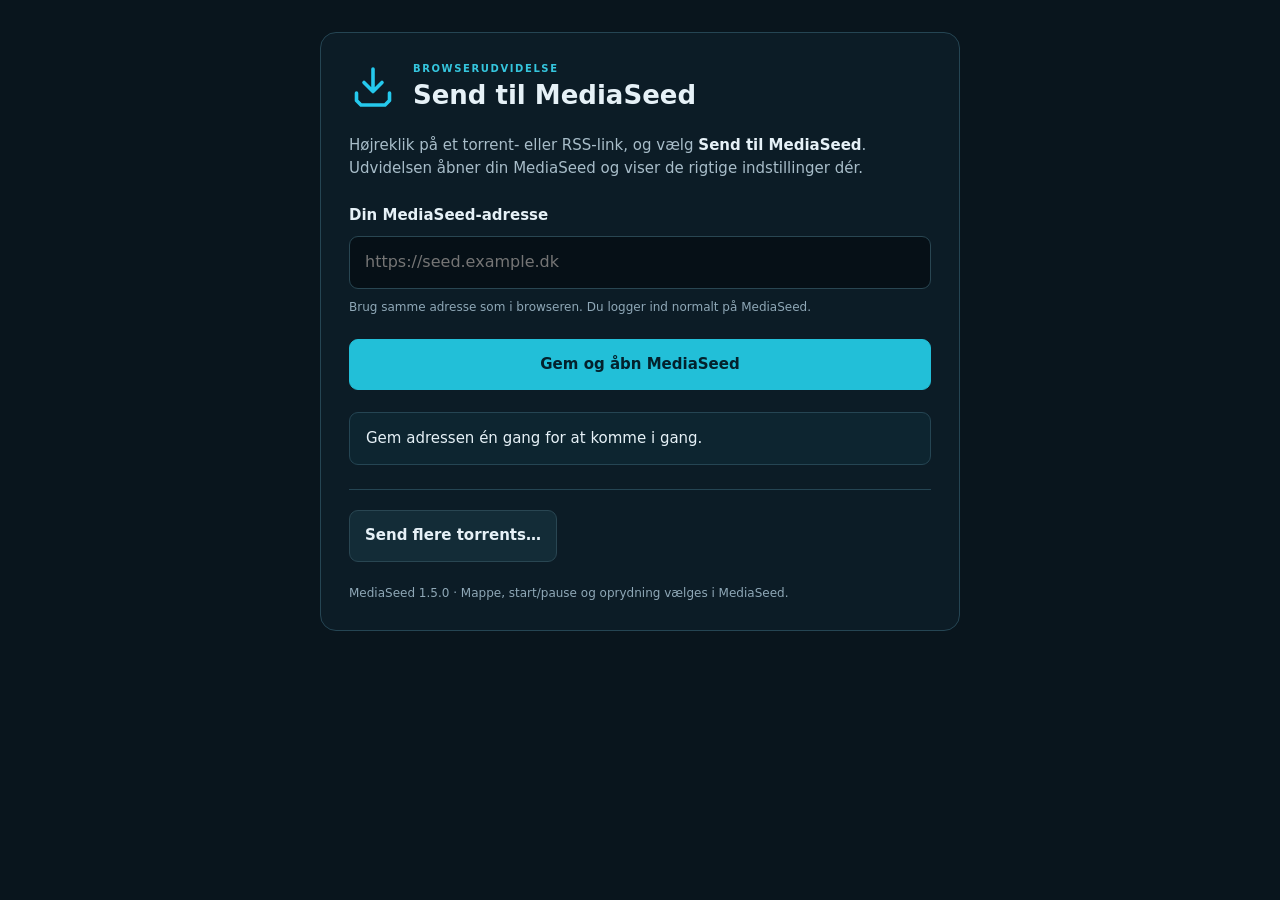
<file: mediaseed/static/extensions/mediaseed-chromium/popup.html>
<!doctype html>
<html lang="da"><head><meta charset="utf-8"><meta name="viewport" content="width=device-width,initial-scale=1"><title>MediaSeed · Browserudvidelse</title><link rel="icon" href="icons/48.png"><link rel="stylesheet" href="popup.css"><script defer src="i18n.js"></script><script defer src="common.js"></script><script defer src="popup.js"></script></head>
<body><main>
<header><img src="mediaseed.svg" width="48" height="48" alt=""><div><p class="eyebrow">BROWSERUDVIDELSE</p><h1>Send til MediaSeed</h1></div></header>
<p class="intro">Højreklik på et torrent- eller RSS-link, og vælg <strong>Send til MediaSeed</strong>. Udvidelsen åbner din MediaSeed og viser de rigtige indstillinger dér.</p>
<form id="connect"><label for="origin">Din MediaSeed-adresse</label><input id="origin" type="url" placeholder="https://seed.example.dk" required autocomplete="url" spellcheck="false"><p class="hint">Brug samme adresse som i browseren. Du logger ind normalt på MediaSeed.</p><button class="primary" type="submit" id="save">Gem og åbn MediaSeed</button></form>
<p id="status" role="status" aria-live="polite">Gem adressen én gang for at komme i gang.</p>
<section id="pending" hidden><h2>Et link venter</h2><p id="pending-name"></p><div class="actions"><button class="primary" id="resume" type="button">Fortsæt i MediaSeed</button><button id="clear" type="button">Ryd link</button></div></section>
<section id="batch-launch"><button id="open-batch" type="button">Send flere torrents…</button></section>
<section id="batch" hidden><h2>Send flere torrents</h2><p class="hint">Vælg torrentfiler eller indsæt downloadlinks, ét pr. linje. Hold denne fane åben, indtil alle er overført. Du starter dem selv i MediaSeed.</p>
<label for="batch-files">Torrentfiler</label><input id="batch-files" type="file" accept=".torrent" multiple>
<label for="batch-links">Downloadlinks til torrentfiler</label><textarea id="batch-links" rows="4" spellcheck="false" placeholder="https://tracker.example/download/123"></textarea>
<p class="hint">Op til 100 filer / links. Hver fil må fylde 4 MiB; samlet højst 64 MiB.</p>
<ol id="batch-list" aria-live="polite"></ol><button id="send-batch" type="button" class="primary">Send valgte til MediaSeed</button><p id="batch-status" role="status" aria-live="polite"></p></section>
<footer>MediaSeed 1.5.0 · Mappe, start/pause og oprydning vælges i MediaSeed.</footer>
</main></body></html>
</file>
<file: mediaseed/static/extensions/mediaseed-chromium/popup.css>
:root{color-scheme:dark;font:15px/1.55 system-ui,sans-serif;background:#09151d;color:#e6f1f7}*{box-sizing:border-box}[hidden]{display:none!important}body{margin:0;width:560px;max-width:100vw;min-height:420px}main{padding:28px;max-width:640px;margin:auto}header{display:flex;align-items:center;gap:16px;margin-bottom:20px}h1{font-size:26px;line-height:1.2;margin:3px 0}.eyebrow{font-size:10px;letter-spacing:.16em;color:#35c6de;font-weight:750;margin:0}.intro{color:#a8bdc9;margin:0 0 24px}.intro strong{color:#e6f1f7;font-weight:600}label{display:block;font-weight:650;margin-bottom:9px}input,button{font:inherit;border:1px solid #294652;border-radius:9px;padding:13px 15px;color:inherit}input{width:100%;background:#061017;font-size:16px}button{cursor:pointer;font-weight:650;background:#132c37}button:hover{border-color:#37c7dc}button:disabled{opacity:.55;cursor:wait}.primary{background:#22bfd8;color:#03212c;border-color:#22bfd8}#save{width:100%;margin-top:8px}.hint,footer{font-size:12px;color:#8fa8b7}.hint{margin:9px 0 14px}#status{margin:22px 0 0;padding:14px 16px;border:1px solid #254553;border-radius:9px;background:#0d2530;overflow-wrap:anywhere}#status[data-error=true]{border-color:#a05864;background:#30202b;color:#ffccd4}#pending{border-top:1px solid #254553;margin-top:22px;padding-top:18px}h2{font-size:16px;margin:0}#pending-name{overflow-wrap:anywhere;color:#adc3cf}.actions{display:flex;gap:10px}.actions button:first-child{flex:1}footer{margin-top:22px}input:focus-visible,button:focus-visible{outline:2px solid #37c7dc;outline-offset:3px}@media(min-width:700px){body{width:100%;padding:32px}main{border:1px solid #254553;border-radius:16px;background:#0c1c26}}@media(max-width:400px){main{padding:20px}h1{font-size:23px}.actions{flex-wrap:wrap}}

#batch-launch,#batch{margin-top:24px;border-top:1px solid #254553;padding-top:20px}textarea{font:inherit;width:100%;background:#061017;color:inherit;border:1px solid #294652;border-radius:9px;padding:12px;resize:vertical}#batch label{margin-top:16px}#batch-list{padding-left:24px;max-height:320px;overflow:auto}#batch-list li{padding:6px 0;overflow-wrap:anywhere}#batch-list small{display:block;color:#8fa8b7}#batch-list [data-state=sent] small{color:#75dca9}#batch-list [data-state=error] small{color:#ffccd4}#batch-status{overflow-wrap:anywhere}textarea:focus-visible{outline:2px solid #37c7dc;outline-offset:3px}
</file>
